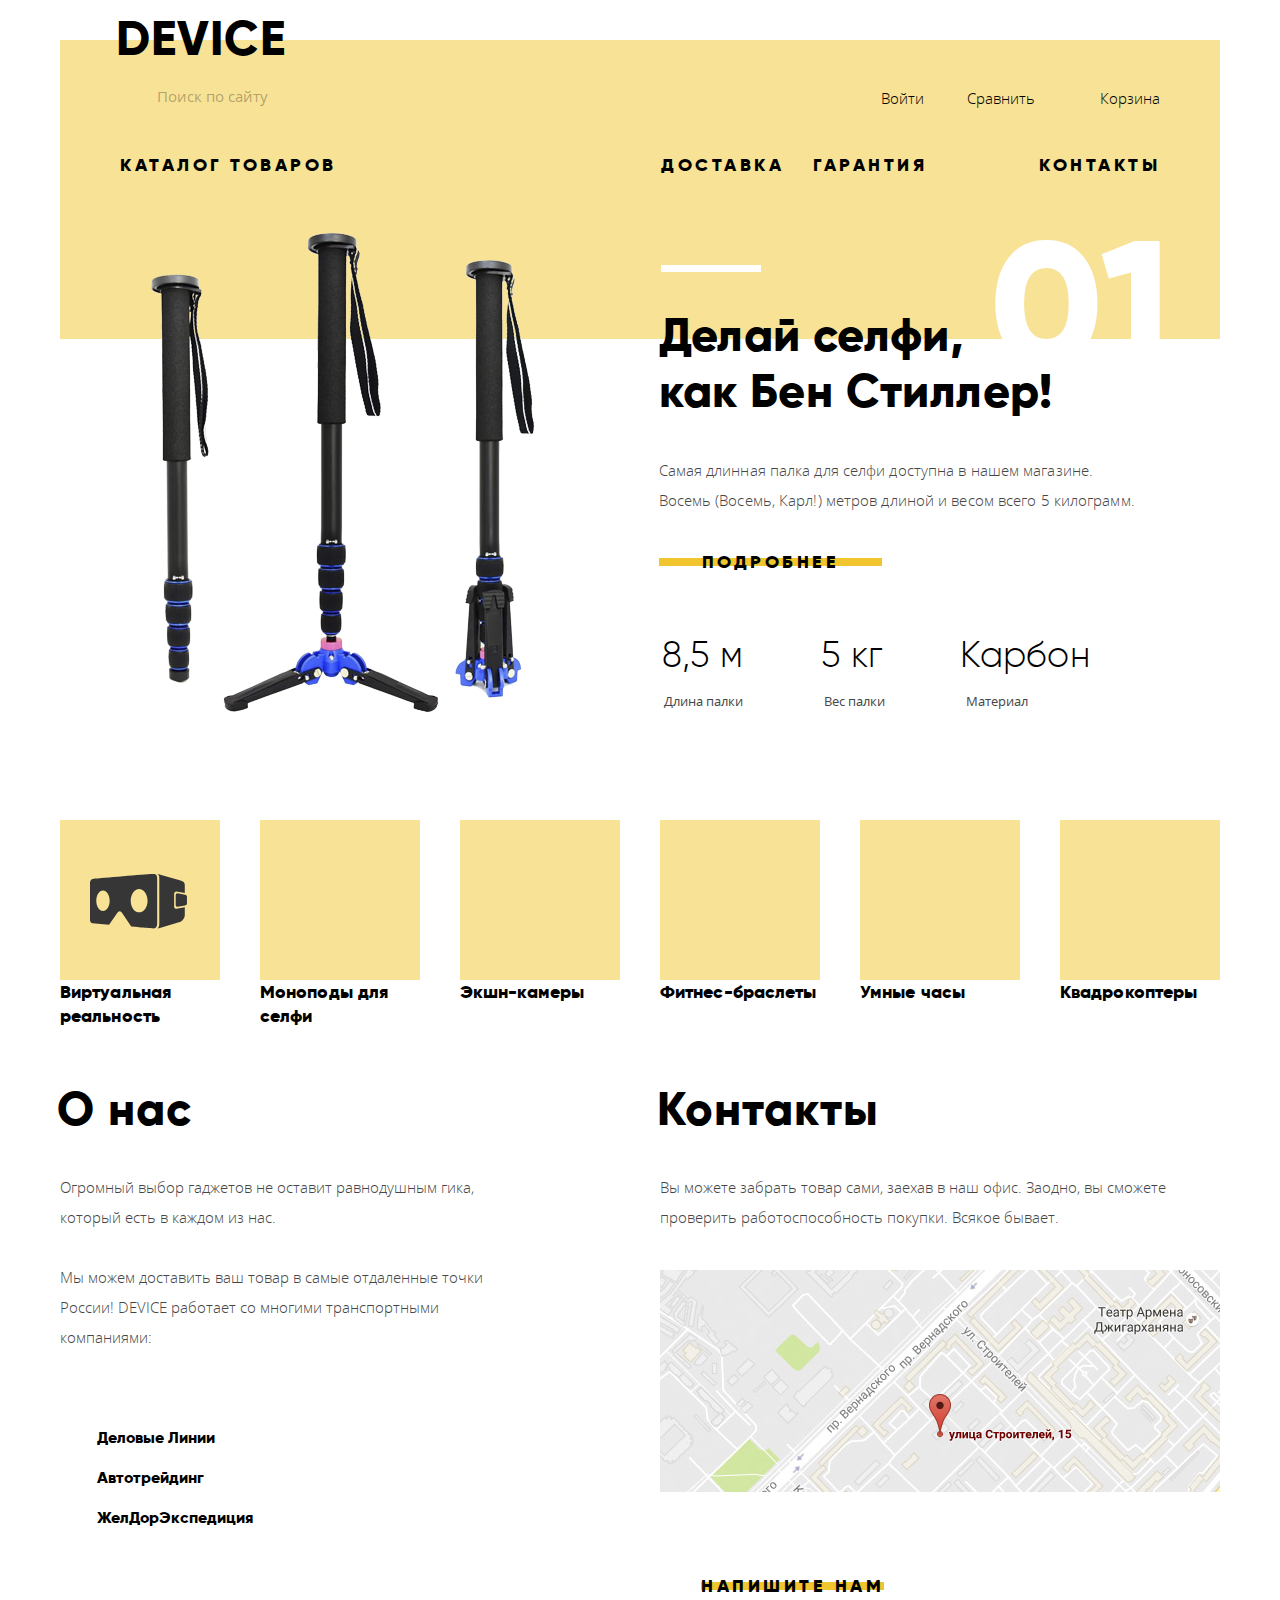
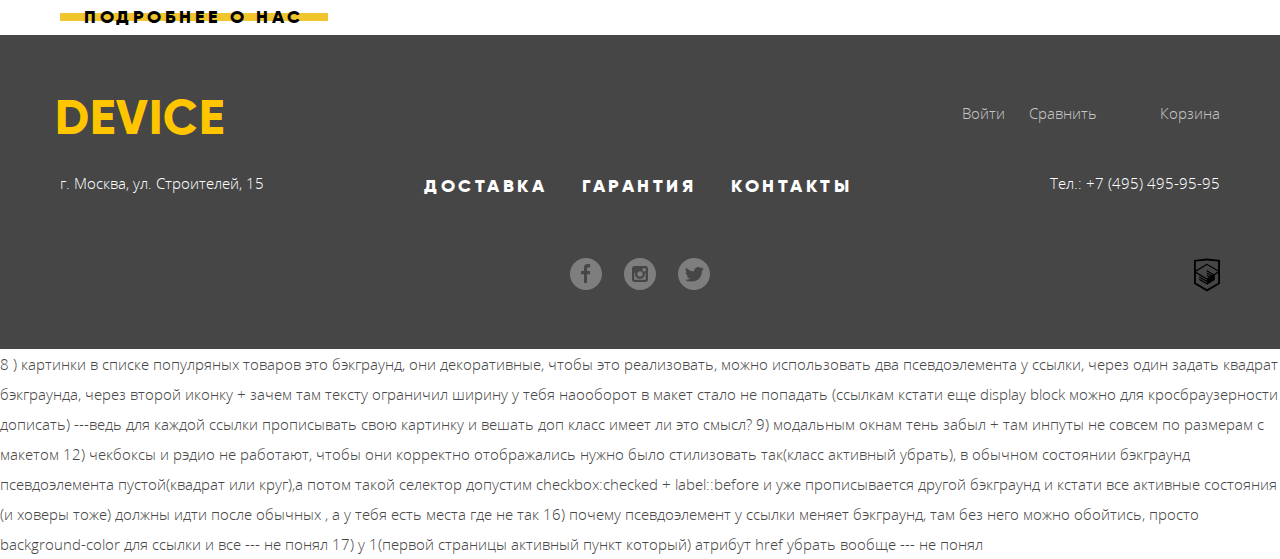
<file: index.html>
<!DOCTYPE html>
<html lang="ru">
    <head>
        <meta charset="utf-8">
        <title>Интернет магазин девайсов</title>
        <link rel="stylesheet" href="css/normalize.css">
        <link rel="stylesheet" href="css/style.css">
    </head>
    <body>
        <header class="main-header">
            <a class="logo header-logo">Device</a>
            <div class="header-controls">
                <form action="https://echo.htmlacademy.ru" method="post" class="header-form" >
                    <label for="main-search" class="visually-hidden">Поиск</label>
                    <input type="search" class="header-search" id="main-search" name="search" placeholder="Поиск по сайту">
                    <button type="submit" class="button-search" href="#">Найти</button>
                </form>
                <ul class="user-navigation header-user-navigation">
                    <li><a class="link login-link header-login-link" href="#">Войти</a></li>
                </ul>
                <ul class="product-controls header-product-manager">
                    <li><a class="compare-link header-compare-link" href="#">Сравнить</a></li>
                    <li><a class="cart-link header-cart-link" href="#">Корзина</a></li>
                </ul>
            </div>
            <nav class="main-navigation">
                <ul class="site-navigation header-site-navigation">
                    <li class="site-navigation-item main-navigation-item"><a href="catalog-items.html">Каталог товаров</a>
                        <ul class="inner-menu header-inner-menu">
                            <li>
                                <ul class="inner-menu first-inner-menu">
                                    <li><a href="catalog-virtual.html">Виртуальная реальность</a></li>
                                    <li><a href="catalog.html">Моноподы для селфи</a></li>
                                    <li><a href="catalog-action-cam.html">Экшн-камер</a></li>
                                </ul>
                            </li>
                            <li>
                                <ul class="inner-menu second-inner-menu">
                                    <li><a href="catalog-fitness-bracelet.html">Фитнес браслеты</a></li>
                                    <li><a href="catalog-smart-clock.html">Умные часы</a></li>
                                </ul>
                            </li>
                            <li>
                                <ul class="inner-menu third-inner-menu">
                                    <li><a href="catalog-quadcopter.html">Квадрокоптеры</a></li>
                                </ul>
                            </li>
                        </ul>
                    </li>
                    <li class="site-navigation-item main-navigation-item"><a href="delivery.html">Доставка</a></li>
                    <li class="site-navigation-item main-navigation-item"><a href="guarantee.html">Гарантия</a></li>
                    <li class="site-navigation-item main-navigation-item"><a href="contacts.html">Контакты</a></li>
                </ul>
            </nav>
        </header>
        <main>
            <h1 class="visually-hidden">Интернет-магазин техники и девайсов</h1>
            <section class="slider">
                <h2 class="visually-hidden">Хиты продаж</h2>
                <div class="slider-controls"></div>
                <ol class="slider-list">
                    <li class="slider-item slider-item--active">
                        <div class="slide-img">
                            <img src="img/slider-1.png" alt="Самая длинная палка для селфи" width="384" height="486">
                        </div>
                        <div class="slide-content first-slide">
                            <h3 class="slide-title">Делай селфи,<br>как Бен Стиллер! </h3>
                            <p class="slide-describe">Самая длинная палка для селфи доступна в нашем магазине.  Восемь (Восемь, Карл!) метров длиной и весом всего 5 килограмм.</p>
                            <a class="button slider-item-button" href="#">Подробнее</a>
                            <table>
                                <tbody  class="character-table">
                                    <tr class="character-tr">
                                        <td class="character-item"><p class="character-describe">Длина палки</p></td>
                                        <td class="character-item"><p class="character-describe">Вес палки</p></td>
                                        <td class="character-item"><p class="character-describe">Материал</p></td>
                                    </tr>
                                    <tr  class="character-tr character-tr__value">
                                        <td class="character-item"><p class="character-value">8,5 м</p></td>
                                        <td class="character-item"><p class="character-value">5 кг</p></td>
                                        <td class="character-item"><p class="character-value">Карбон</p></td>
                                    </tr>
                                </tbody>
                            </table>
                        </div>
                    </li>
                    <li class="slider-item">
                        <div class="slide-img">
                            <img src="img/slider-2.png" alt="Мотивирующие фитнес-браслеты">
                        </div>
                        <div class="slide-content second-slide">
                            <h3 class="slide-title">Худеем<br>правильно!</h3>
                            <p class="slide-describe">Мотивирующие фитнес-браслеты помогут найти в себе силы не пропускать занятия и соблюдать диету.</p>
                            <a class="button slider-item-button" href="#">Подробнее</a>
                            <table>
                                <tbody  class="character-table">
                                    <tr class="character-tr">
                                        <td class="character-item"><p class="character-describe">Без подзарядки</p></td>
                                    </tr>
                                    <tr  class="character-tr character-tr__value">
                                        <td class="character-item"><p class="character-value">48 часов</p></td>
                                    </tr>
                                </tbody>
                            </table>
                        </div>
                    </li>
                    <li class="slider-item">
                        <div class="slide-img">
                            <img src="img/slider-3.png" alt="Квадрокоптер оснащен мощным лазером">
                        </div>
                        <div class="slide-content third-slide">
                            <h3 class="slide-title">Порхает как бабочка,жалит как пчела!</h3>
                            <p class="slide-describe">Этот обычный, на первый взгляд, квадрокоптер оснащен мощным лазером, замаскированным под стандартную камеру.
                            </p>
                            <a class="button slider-item-button" href="#">Подробнее</a>
                            <table>
                                <tbody  class="character-table">
                                    <tr class="character-tr">
                                        <td class="character-item"><p class="character-describe">Дальность полета</p></td>
                                        <td class="character-item"><p class="character-describe">Радиус поражения</p></td>
                                    </tr>
                                    <tr  class="character-tr character-tr__value">
                                        <td class="character-item"><p class="character-value">800 м</p></td>
                                        <td class="character-item"><p class="character-value">50 м</p></td>
                                    </tr>
                                </tbody>
                            </table>
                        </div>
                    </li>
                </ol>
            </section>
            <section class="wrapper">
                <h2 class="visually-hidden">Популярные товары</h2>
                <ul class="popular-list">
                    <li class="popular-item">
                        <a href="popular-1.html" class="popular-link popular-link--vmr">
                            <p class="popular-title">Виртуальная реальность</p>
                        </a>
                    </li>
                    <li class="popular-item">
                        <a href="popular-2.html" class="popular-link popular-link--self">
                            <p class="popular-title">Моноподы для селфи</p>
                        </a>
                    </li>
                    <li class="popular-item">
                        <a href="popular-3.html" class="popular-link popular-link--action">
                            <p class="popular-title">Экшн-камеры</p>
                        </a>
                    </li>
                    <li class="popular-item">
                        <a href="popular-4.html" class="popular-link popular-link--fitnes">
                            <p class="popular-title">Фитнес-браслеты</p>                            
                        </a>
                    </li>
                    <li class="popular-item">
                        <a href="popular-5.html" class="popular-link popular-link--watch">
                            <p class="popular-title">Умные часы</p>                            
                        </a>
                    </li>
                    <li class="popular-item">
                        <a href="popular-6.html" class="popular-link">
                            <p class="popular-title">Квадрокоптеры</p>                            
                        </a>
                    </li>
                </ul>
            </section>
            <div class="wrapper company-info">
                <section class="about-us">
                    <h2 class="block-title">О нас</h2>
                    <p class="about-us-text">Огромный выбор гаджетов не оставит равнодушным гика, который есть в каждом из нас.</p>
                    <p class="about-us-text">Мы можем доставить ваш товар в самые отдаленные точки России! DEVICE работает со многими транспортными компаниями:</p>
                    <ul class="trans-company-list">
                        <li><a class="trans-company" href="#">Деловые Линии</a></li>
                        <li><a class="trans-company" href="#">Автотрейдинг</a></li>
                        <li><a class="trans-company" href="#">ЖелДорЭкспедиция</a></li>
                    </ul>
                    <a href="about.html" class="button">Подробнее о нас</a>
                </section>
                <section class="contact">
                    <h2 class="block-title">Контакты</h2>
                    <p class="about-us-text contact-text">Вы можете забрать товар сами, заехав в наш офис. Заодно, вы сможете проверить работоспособность покупки. Всякое бывает.</p>
                    <a href="map.html" class="image-map"><img src="img/map.jpg" width="560" height="222" alt="Карта проезда"></a>
                    <a href="contacts.html" class="button contact-button">Напишите нам</a>
                </section>
            </div>
        </main>
        <footer class="footer-main">
            <div class="wrapper">
                <div class="header-controls footer-controls">
                    <a class="logo footer-logo">Device</a>
                    <ul class="user-navigation footer-user-navigation">
                        <li><a href="#" class="login-link footer-login-link footer-link">Войти</a></li>
                    </ul>
                    <ul class="product-controls footer-product-manager">
                        <li><a href="#" class="compare-link footer-compare-link footer-link">Сравнить</a></li>
                        <li><a href="#" class="cart-link footer-cart-link footer-link">Корзина</a></li>
                    </ul>
                </div>
                <div class="footer-contacts">
                    <p class="contacts">г. Москва, ул. Строителей, 15</p>
                    <ul class="site-navigation footer-navigation">
                        <li class="site-navigation-item footer-navigation-item"><a href="delivery.html">Доставка</a></li>
                        <li class="site-navigation-item footer-navigation-item"><a href="guarantee.html">Гарантия</a></li>
                        <li class="site-navigation-item footer-navigation-item"><a href="contacts.html">Контакты</a></li>
                    </ul>
                    <p><a class="contacts" href="tel:+74954959595">Тел.: +7 (495) 495-95-95</a></p>
                </div>
                <div class="footer-links">
                    <ul class="footer-social-list">
                        <li>
                            <a href="#" class="social-button social-button-facebook">
                                <span class="visually-hidden">Фейсбук</span>
                            </a>
                        </li>
                        <li>
                            <a href="#" class="social-button social-button-instagram">
                                <span class="visually-hidden">Инстаграмм</span>
                            </a>
                        </li>
                        <li>
                            <a href="#" class="social-button social-button-twitter">
                                <span class="visually-hidden">Твиттер</span>
                            </a>
                        </li>
                    </ul>
                    <a href="https://htmlacademy.ru/intensive/htmlcss" class="company-create">
                        <img src="img/logo-html.svg" alt="Логотип Академии HTML" width="26" height="34">
                    </a>
                </div>
            </div>
        </footer>
        <section class="modal modal-write-us">
            <h2 class="visually-hidden">Напишите нам</h2>
            <form action="https://echo.htmlacademy.ru" method="post"  class="feedback">
                <div class="form-contact">
                    <p class="feedback-item  feedback-name">
                        <label for="feedback-name">Ваше имя:</label>
                        <input type="text" id="feedback-name" name="feedback-name" class="feedback-input" placeholder="Имя Фамилия">
                    </p>
                    <p class="feedback-item feedback-mail">
                        <label for="feedback-mail">Ваш e-mail:</label>
                        <input type="email" id="feedback-mail" name="feedback-mail" class="feedback-input" placeholder="email@example.com">
                    </p>
                </div>
                <p class="feedback-item feedback-message">
                    <label for="feedback-message">Тект письма: </label>
                    <textarea id="feedback-message" name="feedback-message" class="feedback-input" placeholder="В свободной форме" cols="40" rows="5"></textarea>
                </p>
                <button type="submit" class="button">Отправить</button>
            </form>
            <button type="button" class="modal-close">
                <span class="visually-hidden">Закрыть</span>
            </button>
        </section>
        <section class="modal modal-map">
            <h2 class="visually-hidden">Как к нам добраться</h2>
            <p>
                <img src="img/map-big.jpg" width="960" height="559" alt="Офис компании по адресу ул. Строителей 15, Москва">
            </p>
            <button type="button" class="modal-close">
                <span class="visually-hidden">Закрыть</span>
            </button>
        </section>
    </body>
</html>

8 ) картинки в списке популряных товаров это бэкграунд, они декоративные, чтобы это реализовать, можно использовать два псевдоэлемента у ссылки, через один задать квадрат бэкграунда, через второй иконку + зачем там тексту ограничил ширину у тебя наооборот в макет стало не попадать (ссылкам кстати еще display block можно для кросбраузерности дописать) 

---ведь для каждой ссылки прописывать свою картинку и вешать доп класс имеет ли это смысл?


9) модальным окнам тень забыл + там инпуты не совсем по размерам с макетом


12) чекбоксы и рэдио не работают, чтобы они корректно отображались нужно было стилизовать так(класс активный убрать), в обычном состоянии бэкграунд псевдоэлемента пустой(квадрат или круг),а потом такой селектор допустим checkbox:checked + label::before и уже прописывается другой бэкграунд и кстати все активные состояния (и ховеры тоже) должны идти после обычных , а у тебя есть места где не так


16) почему псевдоэлемент у ссылки меняет бэкграунд, там без него можно обойтись, просто background-color для ссылки и все 
--- не понял

17) у 1(первой страницы активный пункт который) атрибут href убрать вообще

--- не понял
</file>
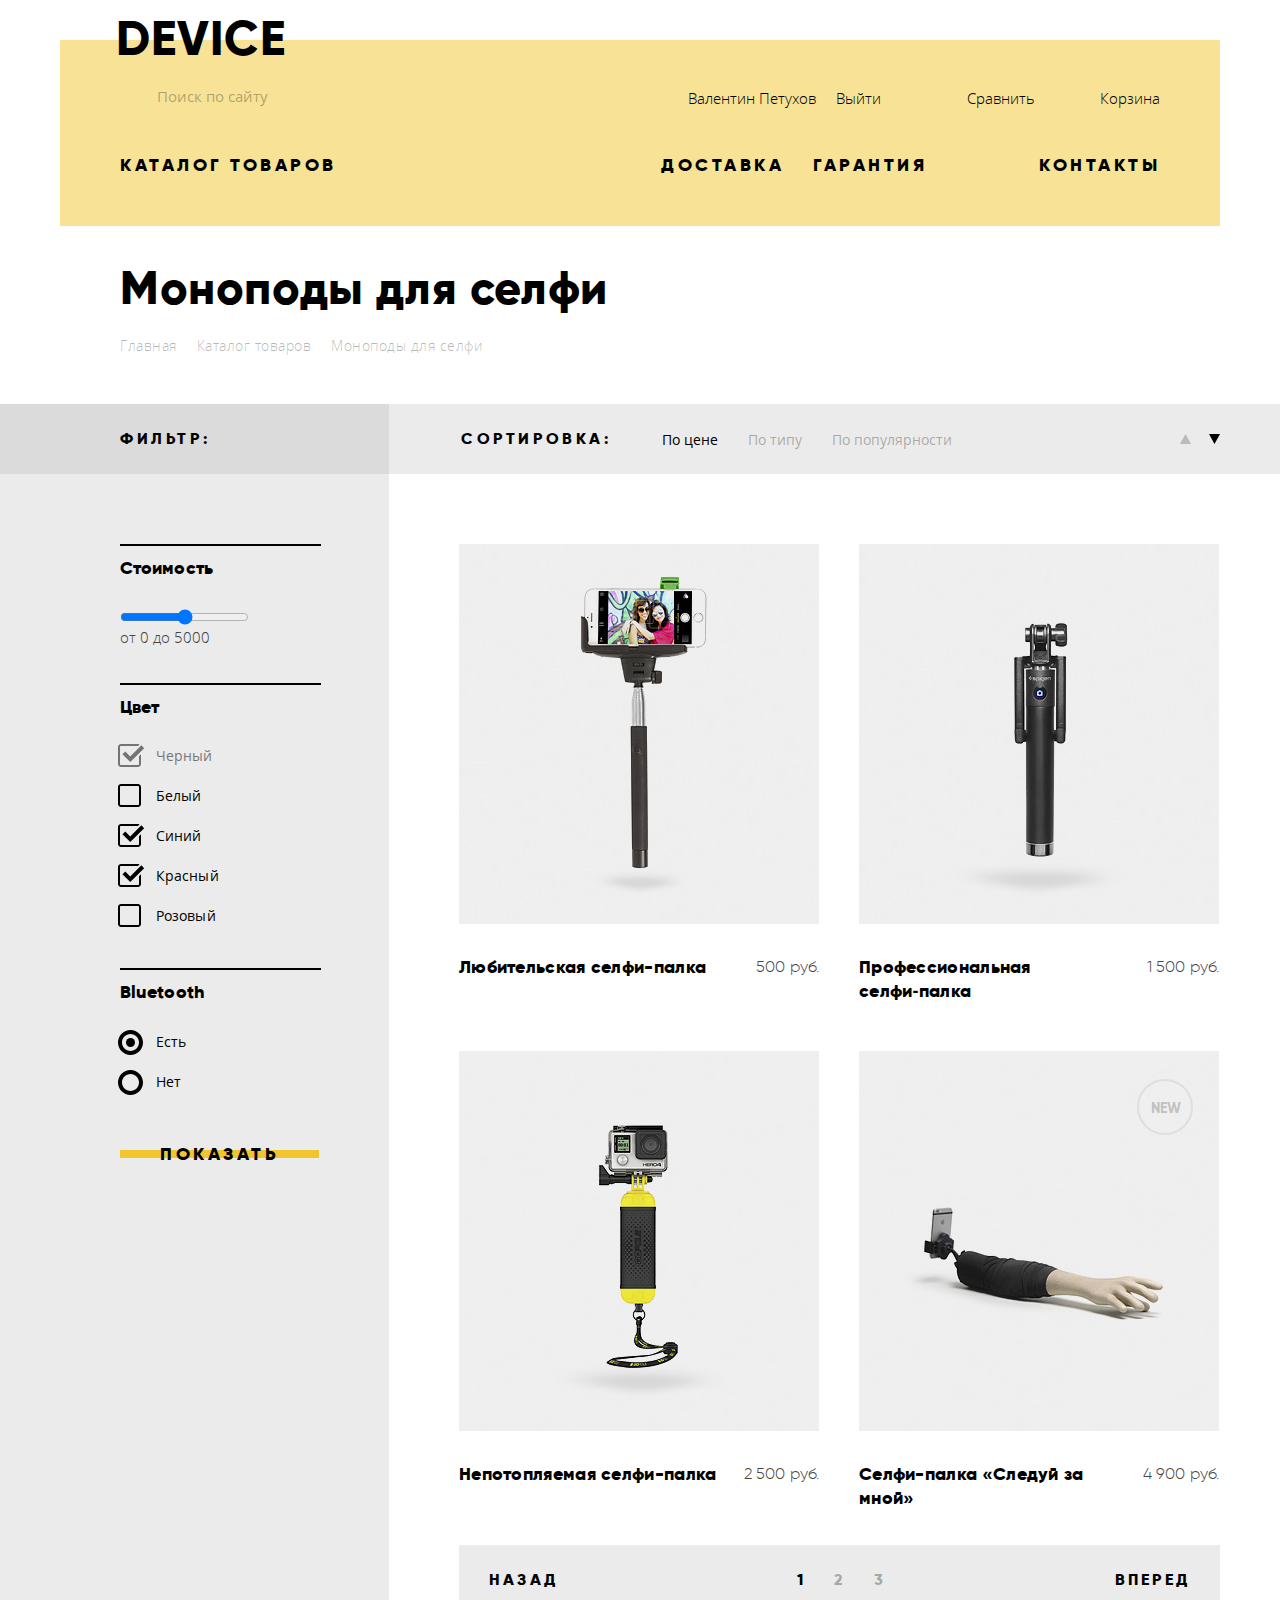
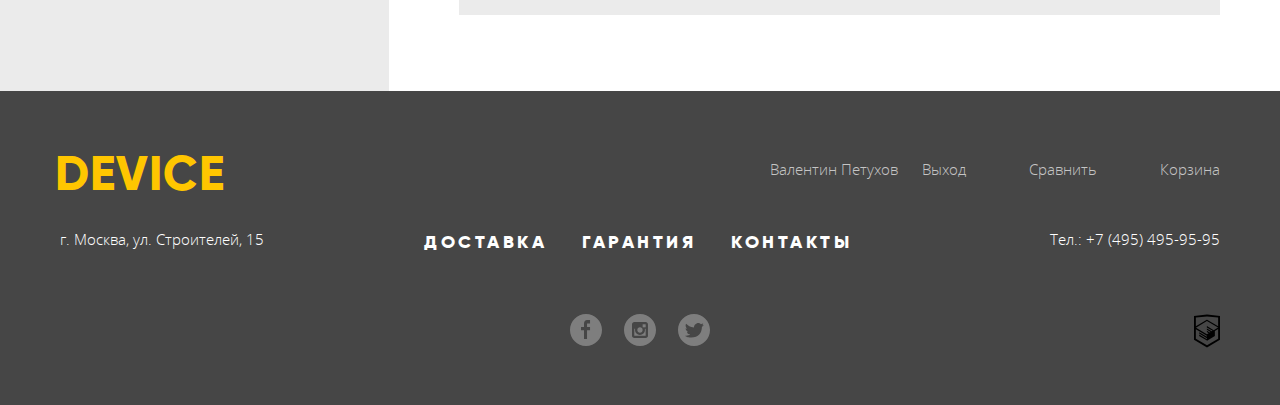
<file: catalog.html>
<!DOCTYPE html>
<html lang="ru">
    <head>
        <meta charset="utf-8">
        <title>Интернет магазин девайсов</title>
        <link rel="stylesheet" href="css/normalize.css">
        <link rel="stylesheet" href="css/style.css">
    </head>
    <body>
        <header class="main-header main-header-catalog">
            <a href="index.html" class="logo header-logo">Device</a>
            <div class="header-controls">
                <form action="https://echo.htmlacademy.ru" method="post" class="header-form" >
                    <label for="main-search" class="visually-hidden">Поиск</label>
                    <input type="search" class="header-search" id="main-search" name="search" placeholder="Поиск по сайту">
                    <button type="submit" class="button-search" href="#">Найти</button>
                </form>
                <ul class="user-navigation header-user-navigation">
                    <li><a class="link login-link header-login-link" href="#">Валентин Петухов</a></li>
                    <li><a class="link login-link header-login-link get-out" href="#">Выйти</a></li>
                </ul>
                <ul class="product-controls header-product-manager">
                    <li><a class="compare-link header-compare-link" href="#">Сравнить</a></li>
                    <li><a class="cart-link header-cart-link" href="#">Корзина</a></li>
                </ul>
            </div>
            <nav class="main-navigation main-navigation-catalog">
                <ul class="site-navigation header-site-navigation">
                    <li class="site-navigation-item main-navigation-item"><a href="catalog-items.html">Каталог товаров</a>
                        <ul class="inner-menu header-inner-menu header-inner-menu_catalog">
                            <li>
                                <ul class="inner-menu first-inner-menu">
                                    <li><a href="catalog-virtual.html">Виртуальная реальность</a></li>
                                    <li><a>Моноподы для селфи</a></li>
                                    <li><a href="catalog-action-cam.html">Экшн-камер</a></li>
                                </ul>                            
                            </li>
                            <li>
                                <ul class="inner-menu second-inner-menu">
                                    <li><a href="catalog-fitness-bracelet.html">Фитнес браслеты</a></li>
                                    <li><a href="catalog-smart-clock.html">Умные часы</a></li>
                                </ul>
                            </li>
                            <li>
                                <ul class="inner-menu third-inner-menu">
                                    <li><a href="catalog-quadcopter.html">Квадрокоптеры</a></li>
                                </ul>
                            </li>
                        </ul>
                    </li>
                    <li class="site-navigation-item main-navigation-item"><a href="delivery.html">Доставка</a></li>
                    <li class="site-navigation-item main-navigation-item"><a href="guarantee.html">Гарантия</a></li>
                    <li class="site-navigation-item main-navigation-item"><a href="contacts.html">Контакты</a></li>
                </ul>
            </nav>
        </header>
        <main>
            <div class="wrapper ">
                <h1 class="page-title content-shift">Моноподы для селфи</h1>
                <ul class="breadcrumbs content-shift">
                    <li><a href="index.html">Главная</a></li>
                    <li><a href="catalog-items.html">Каталог товаров</a></li>
                    <li class="breadcrumbs-current">Моноподы для селфи</li>
                </ul>
            </div>
            <div class="wrapper catalog-block ">
                <div class="catalog-header">
                    <div class="filter-title">
                        <h2>Фильтр:</h2>
                    </div>
                    <div class="filter-items">
                        <h2>Сортировка:</h2>
                        <ul class="filter-options">
                            <li class="filter-options-items filter-options-items_current"><a href="by-price">По цене</a></li>
                            <li class="filter-options-items"><a href="by-type">По типу</a></li>
                            <li class="filter-options-items"><a href="by-popular">По популярности</a></li>
                        </ul>
                        <ul class="filter-options sort-direction">
                            <li class="filter-options-items">
                                <a href="by-up" aria-label="Сортировать по уменьшению" class="by-up"></a>
                            </li>
                            <li class="filter-options-items">
                                <a href="by-down" aria-label="Сортировать по увеличению" class="by-down by-active"></a>
                            </li>
                        </ul>
                    </div>
                </div>
                <div class="catalog-main">
                    <div class="filters-element">
                        <form action="https://echo.htmlacademy.ru" method="get" class="catalog-filter">
                            <fieldset>
                                <legend class="filter-legend">Стоимость</legend>
                                <label for="filter-price" class="visually-hidden">Фильтр цены</label>
                                <input type="range" id="filter-price" name="filter-price" min="0" max="10000">
                                <p class="price-range">
                                    <span>от 0</span>
                                    <span>до 5000</span>
                                </p>
                            </fieldset>
                            <fieldset>
                                <legend class="filter-legend filter-legend_color">Цвет</legend>
                                <ul class="filter-item filter-color">
                                    <li class="filter-option">
                                        <input type="checkbox" id="color-black" name="black" class="visually-hidden filter-input filter-input-checkbox" checked>
                                        <label class="filter-option_color  filter-option_color-check disabled" for="color-black">Черный</label>
                                    </li>
                                    <li class="filter-option">
                                        <input type="checkbox" id="color-white" name="white" class="visually-hidden filter-input filter-input-checkbox">
                                        <label class="filter-option_color filter-option_color-check_off" for="color-white">Белый</label>
                                    </li>
                                    <li class="filter-option">
                                        <input type="checkbox" id="color-blue" name="blue" class="visually-hidden filter-input filter-input-checkbox" checked>
                                        <label class="filter-option_color  filter-option_color-check" for="color-blue">Синий</label>
                                    </li>
                                    <li class="filter-option">
                                        <input type="checkbox" id="color-red" name="red" class="visually-hidden filter-input filter-input-checkbox" checked>
                                        <label class="filter-option_color  filter-option_color-check" for="color-red">Красный</label>
                                    </li>
                                    <li class="filter-option">
                                        <input type="checkbox" id="color-pink" name="pink" class="visually-hidden filter-input filter-input-checkbox">
                                        <label class="filter-option_color filter-option_color-check_off" for="color-pink" disabled="disabled">Розовый</label>
                                    </li>
                                </ul>
                            </fieldset>
                            <fieldset>
                                <legend class="filter-legend filter-legend_bluetooth">Bluetooth</legend>
                                <ul  class="filter-item filter-bluetooth">
                                    <li class="filter-option">
                                        <input type="radio" id="filter-bluetooth-yes" name="filter-bluetooth" value="yes" class="visually-hidden filter-input filter-input-radio">
                                        <label class="filter-option_bluetooth filter-option_bluetooth-check" for="filter-bluetooth-yes">Есть</label>
                                    </li>
                                    <li class="filter-option">
                                        <input type="radio" id="filter-bluetooth-no" name="filter-bluetooth" value="no" class="visually-hidden filter-input filter-input-radio">
                                        <label class="filter-option_bluetooth filter-option_bluetooth-check_off" for="filter-bluetooth-no" disabled="disabled">Нет</label>
                                    </li>
                                </ul>
                            </fieldset>
                            <button type="submit" class="button filter-button">Показать</button>
                        </form>
                    </div>
                    <section class="catalog">
                        <h2 class="visually-hidden">Список селфи-палок</h2>
                        <ul class="catalog-list">
                            <li class="catalog-item">
                                <div class="item-info">
                                    <h3 class="catalog-item-title">
                                        <a href="catalog-item.html">Любительская селфи-палка</a>
                                    </h3>
                                    <b class="catalog-price">500 руб.</b>
                                </div>
                                <img src="img/item-1.jpg" alt="Любительская селфи палка" width="360" height="380">
                                <div class="manager-item">
                                    <a class="button" href="#">В корзину</a>
                                    <a class="button-compare" href="#">Добавить к сравнению</a>
                                </div>
                            </li>
                            <li class="catalog-item">
                                <div class="item-info">
                                    <h3 class="catalog-item-title">
                                        <a href="catalog-item2.html">Профессиональная селфи&#8209палка</a>
                                    </h3>
                                    <b class="catalog-price">1 500 руб.</b>
                                </div>
                                <img src="img/item-2.jpg" alt="Профессиональная селфи палка" width="360" height="380">
                                <div class="manager-item">
                                    <a class="button" href="#">В корзину</a>
                                    <a class="button-compare" href="#">Добавить к сравнению</a>
                                </div>
                            </li>
                            <li class="catalog-item catalog-last-line">
                                <div class="item-info">
                                    <h3 class="catalog-item-title">
                                        <a href="catalog-item3.html">Непотопляемая селфи-палка</a>
                                    </h3>
                                    <b class="catalog-price">2 500 руб.</b>
                                </div>
                                <img src="img/item-3.jpg" alt="Непотопляемая селфи палка" width="360" height="380">
                                <div class="manager-item">
                                    <a class="button" href="#">В корзину</a>
                                    <a class="button-compare" href="#">Добавить к сравнению</a>
                                </div>
                            </li>
                            <li class="catalog-item catalog-item-new catalog-last-line">
                                <div class="item-info">
                                    <h3 class="catalog-item-title">
                                        <a href="catalog-item4.html">Селфи-палка «Следуй за мной»</a>
                                    </h3>
                                    <b class="catalog-price">4 900 руб.</b>
                                </div>
                                <img src="img/item-4.jpg" alt="Селфи-палка «Следуй за мной»" width="360" height="380">
                                <div class="manager-item">
                                    <a class="button" href="#">В корзину</a>
                                    <a class="button-compare" href="#">Добавить к сравнению</a>
                                </div>
                            </li>
                        </ul>
                        <div class="pagination">
                            <a href="" class="pagination-link pagination-back">Назад</a>
                            <ul class="pagination-list">
                                <li class="pagination-page pagination-page_current"><a href="">1</a></li>
                                <li class="pagination-page"><a href="">2</a></li>
                                <li class="pagination-page"><a href="">3</a></li>
                            </ul>
                            <a href="" class="pagination-link pagination-forward">Вперед</a>
                        </div>
                    </section>
                </div>
            </div>
        </main>
        <footer class="footer-main">
            <div class="wrapper">
                <div class="header-controls footer-controls">
                    <a href="index.html" class="logo footer-logo">Device</a>
                    <ul class="product-controls user-navigation footer-user-navigation">
                        <li><a href="#" class="login-link footer-login-link footer-link">Валентин Петухов</a></li>
                        <li><a href="#" class="login-link footer-login-link footer-link get-out">Выход</a></li>
                    </ul>
                    <ul class="product-controls footer-product-manager">
                        <li><a href="#" class="compare-link footer-compare-link footer-link">Сравнить</a></li>
                        <li><a href="#" class="cart-link footer-cart-link footer-link">Корзина</a></li>
                    </ul>
                </div>
                <div class="footer-contacts">
                    <p class="contacts">г. Москва, ул. Строителей, 15</p>
                    <ul class="site-navigation footer-navigation">
                        <li class="site-navigation-item footer-navigation-item"><a href="delivery.html">Доставка</a></li>
                        <li class="site-navigation-item footer-navigation-item"><a href="guarantee.html">Гарантия</a></li>
                        <li class="site-navigation-item footer-navigation-item"><a href="contacts.html">Контакты</a></li>
                    </ul>
                    <p><a class="contacts" href="tel:+74954959595">Тел.: +7 (495) 495-95-95</a></p>
                </div>
                <div class="footer-links">
                    <ul class="footer-social-list">
                        <li>
                            <a href="#" class="social-button social-button-facebook">
                                <span class="visually-hidden">Фейсбук</span>
                            </a>
                        </li>
                        <li>
                            <a href="#" class="social-button social-button-instagram">
                                <span class="visually-hidden">Инстаграмм</span>
                            </a>
                        </li>
                        <li>
                            <a href="#" class="social-button social-button-twitter">
                                <span class="visually-hidden">Твиттер</span>
                            </a>
                        </li>
                    </ul>
                    <a href="https://htmlacademy.ru/intensive/htmlcss" class="company-create">
                        <img src="img/logo-html.svg" alt="Логотип Академии HTML" width="26" height="34">
                    </a>
                </div>
            </div>
        </footer>
    </body>
</html>
</file>
<file: css/style.css>
@font-face {
	font-family: "Gilroy";
	font-style: normal;
	font-weight: 800;
	src: local("Gilroy ExtraBold"),
		url("../fonts/gilroyextrabold.woff2") format("woff2"),
		url("../fonts/gilroyextrabold.woff") format("woff");
}

@font-face {
	font-family: "Gilroy";
	font-style: normal;
	font-weight: 300;
	src: local("Gilroy Light"),
		url("../fonts/gilroylight.woff2") format("woff2"),
		url("../fonts/gilroylight.woff") format("woff");
}

@font-face {
	font-family: "Open Sans";
	font-style: normal;
	font-weight: 400;
	src: local("Open Sans"),
		url("../fonts/opensans.woff2") format("woff2"),
		url("../fonts/opensans.woff") format("woff");
}

@font-face {
	font-family: "Open Sans";
	font-style: normal;
	font-weight: 300;
	src: local("Open Sans Light"),
		url("../fonts/opensanslight.woff2") format("woff2"),
		url("../fonts/opensanslight.woff") format("woff");
}

html {
	box-sizing: border-box; 
}

*, 
*::before, 
*::after {
	box-sizing: inherit; 
}

body {
	margin: 0;
	padding: 0;
	min-width: 1200px;
	font-family: "Open Sans", Arial, sans-serif;
	font-size: 15px;
	line-height: 30px;
	font-weight: 300;
	color: #464646;
	-ms-scroll-limit-x-max: 0;
	overflow-x: hidden;
}

a {
	text-decoration: none;
}

img {
	max-width: 100% 
}

.visually-hidden {
	position: absolute;
	width: 1px;
	height: 1px;
	margin: -1px;
	border: 0;
	padding: 0;
	clip: rect(0 0 0 0);
	overflow: hidden;
}

.wrapper {
	max-width: 1200px;
	margin: 0 auto;
	padding: 0 20px;
}

/*Стили для шапки*/

.main-header {
	position: relative;
	background-color: #f7e296;
	padding: 28px 60px;
	max-width: 1160px;
	margin: 0 auto;
	margin-top: 40px;
	min-height: 299px;
	/*margin-bottom: 1491px;*/
}

.main-header-catalog {
	min-height: 0;
	margin-bottom: 38px;
}

.main-header a {
	color: #000000;
}

.main-header a:hover,
.main-header a:focus {
	color: rgba(0, 0, 0, 0.6);
}

.main-header a:active {
	color: rgba(0, 0, 0, 0.3);
}

.header-controls {
	display: flex;
	justify-content: space-between;
	align-items: center;
	margin-bottom: 22px;
}

.logo {
	font-family: "Gilroy";
	font-size: 48px;
	font-weight: 800;
	line-height: 48px;
	letter-spacing: 1px;
	text-transform: uppercase;
}

.header-logo {
	position: absolute;
	top: -25px;
	left: 56px;
}

/*Поиск в шапке сайта*/

.header-search {
	background-color: transparent;
	outline: 0;
	border: 0;
	border-bottom: 2px solid transparent;
	padding: 15px 37px;
	width: 356px;
}

.header-search:focus {
	border-bottom: 2px solid #000000;
}

.header-search::-webkit-input-placeholder {
	color: rgba(0, 0, 0, 0.3);
}

.header-search:-ms-input-placeholder {
	color: rgba(0, 0, 0, 0.3);
}

.header-search::-ms-input-placeholder {
	color: rgba(0, 0, 0, 0.3);
}

.header-search::placeholder {
	color: rgba(0, 0, 0, 0.3);
}

.header-search:hover::-webkit-input-placeholder {
	color: rgba(0, 0, 0, 0.6);
}

.header-search:hover:-ms-input-placeholder {
	color: rgba(0, 0, 0, 0.6);
}

.header-search:hover::-ms-input-placeholder {
	color: rgba(0, 0, 0, 0.6);
}

.header-search:hover::placeholder {
	color: rgba(0, 0, 0, 0.6);
}

.header-search:focus::-webkit-input-placeholder {
	color: #000000;
}

.header-search:focus:-ms-input-placeholder {
	color: #000000;
}

.header-search:focus::-ms-input-placeholder {
	color: #000000;
}

.header-search:focus::placeholder {
	color: #000000;
}

.button-search {
	color: #000000;
	font-weight: 300;
	letter-spacing: 0.1px;
	padding: 8px 20px;
	margin-left: 0;
	display: none;

	background-color: transparent;
	border: 2px solid #000000;
}

.header-search:focus + .button-search {
	display: block;
}


.button-search:hover,
.button-search:focus {
	color: #ffffff;
	background-color: #000000;
}

.button-search:active {
	color: rgba(255, 255, 255, 0.3);
	display: block;

	background-color: #000000;
}

.login-link {
	margin-right: 20px;
}

.footer-login-link {
	margin-right: 24px;
}


.main-header ul,
.footer-main ul {
	list-style-type: none;
	padding-left: 0;
}

.site-navigation-item > a {
	font-family: "Gilroy", Arial, sans-serif;
	font-size: 18px;
	line-height: 24px;
	font-weight: 800;
	color: #000000;
	letter-spacing: 3.5px;
	text-transform: uppercase;
}

.inner-menu a {
	line-height: 36px;
}

/*Разметка основного контента */

.block-title {
	font-family: "Gilroy", Arial, sans-serif;
	font-size: 47px;
	line-height: 48px;
	font-weight: 800;
	color: #000000;
	letter-spacing: 1px;
	margin-left: -3px;
}

.trans-company-list {
	list-style-type: none;
	padding-left: 0;
	margin-top: 66px;
	margin-left: 0;
	margin-bottom: 67px;
}

.trans-company {
	font-family: "Gilroy", Arial, sans-serif;
	font-size: 16px;
	line-height: 40px;
	font-weight: 800;
	color: #000000;
	padding-left: 37px;
}

.button {
	font-family: "Gilroy", Arial, sans-serif;
	font-size: 18px;
	line-height: 24px;
	font-weight: 800;
	color: #000000;
	letter-spacing: 3.5px;
	text-transform: uppercase;
	background: none;
	border: 0;
	padding: 0 24px;
	display: inline-block;
	vertical-align: top;
	text-align: center;
	position: relative;
}

.button::before {
	content: "";
	position: absolute;
	top: 50%;
	left: 0;
	transform: translateY(-50%);
	transition: all 0.2s ease-in-out;
	z-index: -1;
	height: 8px;
	width: 100%;
	background-color: #f0c52e;
}

.button:hover::before {
	bottom: 0;
	height: 100%;
}

.filter-button {
	padding: 0 40px;	
}

.contact-button {
	padding: 0px 0px;
	margin-left: 41px;
}

.button:active {
	color: rgba(0, 0, 0, 0.3);
}

.slider-item-button {
	margin-bottom: 18px;
	padding: 0 43px;
}

/* Стилизация футера */

.footer-main {
	background: #464646;
	padding: 48px 0;
}

.footer-controls {
	margin-bottom: 10px;
}

.footer-logo {
	color: #ffc600;
	margin-right: auto;
	padding-top: 10px;
	margin-left: -5px;
}

.footer-logo:hover,
.footer-logo:focus {
	color: rgba(255, 198, 0, 0.6);
}

.footer-logo:active {
	color: rgba(255, 198, 0, 0.3);
}

/*Навигация user в футере*/
.footer-link {
	color: rgba(255, 255, 255, 0.7);
}

.footer-link:hover,
.footer-link:focus {
	color: #ffffff;
}

.footer-link:active {
	color: rgba(255, 255, 255, 0.3);
}

/*Навигация в футере*/
.footer-navigation a {
	color: #ffffff;
}

.footer-navigation a:hover,
.footer-navigation a:focus {
	color: rgba(255, 255, 255, 0.6);
}

.footer-navigation a:active {
	color: rgba(255, 255, 255, 0.3);
}

.footer-navigation-item {
	margin-right: 35px;
}

.footer-navigation-item:last-child	{
	margin-right: 0;
}

/*Логотип академии в футере*/
.company-create:hover,
.company-create:focus {
	opacity: 0.6;
}

.company-create:active {
	opacity: 0.3;
}

/*Телефон и адрес в футере*/
.contacts {
	color: #ffffff;
}

/*Соц кнопки в футере*/
.social-button {
	display: inline-block;
	height: 32px;
	opacity: 0.3;
	vertical-align: top;
	width: 32px;
}

.social-button:hover,
.social-button:focus {
	opacity: 0.6;
}

.social-button:active {
	opacity: 0.1;
}

.social-button-facebook {
	background: url("../img/facebook.svg") 0 0 no-repeat;
}

.social-button-instagram {
	background: url("../img/instagram.svg") 0 0 no-repeat;
}

.social-button-twitter {
	background: url("../img/twitter.svg") 0 0 no-repeat;
}

/*Кнопка закрытия модального окна*/
.modal-close {
	display: inline-block;
	height: 55px;
	width: 55px;
	vertical-align: top;
	opacity: 0.5;
	background: none;
	border: 0;

	position: absolute;
	top: 23px;
	right: 23px;

	background: url("../img/modal-close.svg") 0 0 no-repeat;
}

.modal-close:hover,
.modal-close:focus {
	opacity: 1;
	outline: 0;
}

.modal-close:active {
	opacity: 0.3;
}

/*Стили для модального окна формы*/
.feedback {
	font-family: "Gilroy", Arial, sans-serif;
	font-size: 18px;
	line-height: 24px;
	color: #000000;
	font-weight: 800;
}

.feedback-input {
	font-size: 14px;
	line-height: 18px;
	font-weight: 400;
	
	background: rgba(229, 229, 229, 0.5);
	border: 3px solid transparent;

	padding: 22px;
}

.feedback-input:hover {
	background: rgba(229, 229, 229, 0.8);
}

.feedback-input:focus {
	outline:0;
	background: #ffffff;
	border: 3px solid rgba(240, 197, 46, 0.5);
}

.feedback-input:invalid {
	background: rgba(237, 181, 181, 0.5);
	border: 3px solid transperent;
}

.feedback-input::-webkit-input-placeholder {
	font-weight: 400;
	color: rgba(70, 70, 70, 0.4);
}

.feedback-input:-ms-input-placeholder {
	font-weight: 400;
	color: rgba(70, 70, 70, 0.4);
}

.feedback-input::-ms-input-placeholder {
	font-weight: 400;
	color: rgba(70, 70, 70, 0.4);
}

.feedback-input::placeholder {
	font-weight: 400;
	color: rgba(70, 70, 70, 0.4);
}

/*Стилизация каталога*/


/*-----------------------Страница каталога-----------------------*/

.page-title {
	font-family: "Gilroy", Arial, sans-serif;
	font-size: 47px;
	line-height: 48px;
	font-weight: 800;
	color: #000000;
	letter-spacing: 0.6px;
	z-index: -2;

	margin-top: 36px;
}

.content-shift {
	padding-left: 60px;
}

/*-------------------Каталог---------------------------*/
.catalog {
	padding-left: 70px;	
	padding-top: 70px;
}

.catalog-item {
	display: flex;
	flex-direction: column;
	width: 360px;
	margin-right: 40px;
	margin-bottom: 48px;
	position: relative;
}

.catalog-item:nth-child(2n) {
	margin-right: 0;
}

.catalog-last-line {
	margin-bottom: 0;
}

.catalog-list {
	margin: 0;
	padding: 0;
	display: flex;
	flex-wrap: wrap;
	list-style-type: none;
	margin-bottom: 35px;
}

.item-info {
	display: flex;
	justify-content: space-between;
	order:1;
	margin-top: 31px;
}

.catalog-item-title {
	font-family: "Gilroy", Arial, sans-serif;
	font-size: 18px;
	line-height: 24px;
	font-weight: 800;
	color: #000000;
	letter-spacing: 0.3px;

	margin: 0;
	max-width: 260px;
}

.catalog-item-title a {
	color: inherit;
}

.catalog-price {
	font-family: "Gilroy", Arial, sans-serif;
	font-size: 16px;
	line-height: 24px;
	font-weight: 300;
	letter-spacing: 0.1px;
}

.catalog-item-new::after {
	content: 'new';
	position: absolute;
	top: 28px;
	right: 26px;
	color: rgba(0, 0, 0, 0.2);
	font-family: "Gilroy", Arial, sans-serif;
	font-size: 14px;
	line-height: 24px;
	font-weight: 800;
	letter-spacing: 0.1px;
	border: 2px solid #dedede;
	border-radius: 100%;
	text-transform: uppercase;
	padding: 16px 12px;
	height: 56px;
	width: 56px;
}

.button-compare {
	font-size: 13px;
	line-height: 36px;
	letter-spacing: 0.1px;
	color: rgba(0, 0, 0, 0.5);
}

.button-compare:hover,
.button-compare:focus {
	color: #000000;
}

.button-compare:active {
	color: rgba(0, 0, 0, 0.2);
}

.manager-item {
	display: none;
	flex-direction: column;
	align-items: center;
	position: absolute;
	top: 33%;
	left: 50%;
	transform: translate(-50%);
}

.catalog-item::before {
	content: "";
	position: absolute;
	top: 0;
	left: 0;
	display: flex;
	width: 360px;
	height: 380px;
	background: rgba(238, 238, 238, 0.7);
	z-index: -1;
}

.catalog-item:hover .manager-item {
	display: flex;
	z-index: 3;
}

.catalog-item:hover::before {
	z-index: 2;
}

.manager-item:hover {
	display: flex;
}

.catalog-block {
	margin-top: 46px;
}

.breadcrumbs {
	display: flex;
	align-items: center;
	list-style-type: none;
	padding-left: 0;
	margin-top: -9px;
}

.breadcrumbs a,
.breadcrumbs-current {
	font-size: 14px;
	line-height: 24px;
	letter-spacing: 0.5px;
	color:rgba(0, 0, 0, 0.3);
	display: block;
}

.breadcrumbs a:hover,
.breadcrumbs a:focus {
	color:rgba(0, 0, 0, 0.6);
}

.breadcrumbs a:active {
	color:rgba(0, 0, 0, 0.1);	
}

.breadcrumbs li {
	margin: 0 10px;
}

.breadcrumbs li:first-child {
	margin-left: 0;
	padding-left: 60px;
}

.catalog-header {
	display: flex;
	align-items: center;
}

.catalog-header h2 {
	font-family: "Gilroy", Arial, sans-serif;
	font-size: 16px;
	line-height: 24px;
	font-weight: 800;
	letter-spacing: 3.6px;
	color: #000000;
	margin: 0;
	padding: 23px 0;
	text-transform: uppercase;
}

.filter-title {
	padding-left: 60px;	
	min-width: 329px;
	position: relative;
}

.filter-title::after {
	content: "";
	position: absolute;
	right: 0;
	top: 0;
	z-index: -1;
	height: 100%;
	width: 100vw;
	background-color: #dbdbdb;
}

.filter-items {
	display: flex;
	align-items: center;
	position: relative;
	width: 100%;
}

.filter-items::before {
	content: "";
	position: absolute;
	left: 0;
	top: 0;
	z-index: -1;
	height: 100%;
	width: 100vw;
	background-color: #ebebeb;
}

.filter-items h2 {
	padding-left: 72px;
	padding-right: 50px;
}

.filter-options {
	display: flex;
	align-items: center;
	list-style-type: none;
	margin: 0;
	padding: 0;
}

.sort-direction {
	margin-left: auto;
}

.filter-options li {
	margin-right: 30px;
}

.filter-options li:last-child {
	margin-right: 0;
}

.sort-direction li{
	margin-right: 18px;
}

.filter-options-items a{
	font-size: 14px;
	line-height: 18px;
	font-weight: 400;
	color: rgba(0, 0, 0, 0.3);
}

.filter-options-items a:hover {
	color: rgba(0, 0, 0, 0.6);
}

.filter-options-items a:active,
.filter-options-items_current a{
	color: rgba(0, 0, 0, 1);
}

.by-down {
	display: block;
	width: 11px;
	height: 10px;
	background: url("../img/icon-down-dir.svg") 0 0 no-repeat;
	opacity: 0.2
}



.by-up {
	display: block;
	width: 11px;
	height: 10px;
	background: url("../img/icon-up-dir.svg") 0 0 no-repeat;
	opacity: 0.2
}

.by-down:hover,
.by-up:hover {
	opacity: 0.4;
}

.by-down:active,
.by-up:active {
	opacity: 1;
}

.by-active {
	opacity: 1;
}

.catalog-main {
	display: flex;
}

.filters-element {
	padding-left: 60px;
	min-width: 329px;
	position: relative;
}

.filters-element::before {
	content: "";
	position: absolute;
	right: 0;
	bottom: 0;
	z-index: -1;
	height: 100%;
	width: 100vw;
	background-color: #ebebeb;
}

.filters-element fieldset {
	border: none;
	margin: 0;
	padding: 0;
}

.filters-element {
	padding-top: 70px;
}

.filter-legend {
	font-family: "Gilroy", Arial, sans-serif;
	font-size: 18px;
	line-height: 24px;
	font-weight: 800;
	color: #000000;
	letter-spacing: 0.1px;

	border-top: 2px solid #000000;

	display: inline-block;
	vertical-align: top;
	min-width: 201px;
	padding-top: 10px;
	margin-bottom: 24px;
}

.filter-legend_color {
	margin-bottom: 17px;
}

.filter-option {
	font-size: 14px;
	line-height: 40px;
	letter-spacing: 0.1px;
	color: #000000;
	display: block;
	position: relative;
}

.filter-option_color::before {
	content: "";
	position: absolute;
	left: -2px;
	top: -2px;
	z-index: -1;
	height: 23px;
	width: 23px;
	display: block;
	background: url("../img/checkbox-off.svg") 0 0 no-repeat;
}

.filter-option_color:hover::before,
.filter-option_bluetooth:hover::before {
	opacity: 0.5;
}

.filter-option_color-check:active::before {
	background: url("../img/checkbox-off.svg") 0 0 no-repeat;
}

.filter-option_color-check_off:active::before {
	background: url("../img/checkbox-on.svg") 0 0 no-repeat;
}


.filter-option_bluetooth:active::before {
	background: url("../img/radio-off.svg") 0 0 no-repeat;
}

.filter-option_bluetooth-check_off:active::before {
	background: url("../img/radio-on.svg") 0 0 no-repeat;
}

.filter-option_color-check::before {
	content: "";
	position: absolute;
	left: -2px;
	top: -2px;
	z-index: -1;
	height: 23px;
	width: 27px;
	display: block;
	background: url("../img/checkbox-on.svg") 0 0 no-repeat;
}

.filter-option_bluetooth::before {
	content: "";
	position: absolute;
	left: -2px;
	top: -2px;
	z-index: -1;
	height: 25px;
	width: 25px;
	display: block;
	background: url("../img/radio-off.svg") 0 0 no-repeat;
}

.filter-option_bluetooth-check::before {
	content: "";
	position: absolute;
	left: -2px;
	top: -2px;
	z-index: -1;
	height: 25px;
	width: 25px;
	display: block;
	background: url("../img/radio-on.svg") 0 0 no-repeat;
}

.disabled {
	opacity: 0.5
}

.price-range {
	margin-top: -12px;
	margin-bottom: 31px;
}

.filter-item {
	margin: 0;
	padding: 0;
	list-style-type: none;
}

.filter-item label {
	padding-left: 36px;
	position: relative;
	font-size: 14px;
	line-height: 40px;
	letter-spacing: 0.1px;
	font-weight: 400;
	color: #000000;
}

.filter-color {
	margin-bottom: 32px;
}

.filter-legend_bluetooth {
	margin-bottom: 18px;
}
.filter-bluetooth {
	margin-bottom: 40px;
}

.pagination {
	display: flex;
	align-items: center;
	background-color: rgba(0, 0, 0, 0.08);
	margin-bottom: 76px;
	justify-content: space-between;
	position: relative;
}

.pagination-list {
	margin: 0;
	padding: 0;
	list-style-type: none;
	display: flex;
	margin-left: 10px;
}

.pagination-link,
.pagination-page {
	padding: 23px 30px;
	font-family: "Gilroy";
	font-weight: 800;
	font-size: 16px;
	line-height: 24px;
	letter-spacing: 3.2px;
	text-transform: uppercase;
	color: #000000;
}

.pagination-back {
	position: relative;
}

.pagination-back::before {
	content: "";
	position: absolute;
	left: 0;
	bottom: 0;
	z-index: -1;
	height: 100%;
	width: 39.6vw;
	background-color: rgba(0, 0, 0, 0.17);
	display: none;
}

.pagination-back:hover {
	background-color: rgba(0, 0, 0, 0.08);
}

.pagination-back:hover::before {
	display: block;
}

.pagination-back:active {
	background-color: rgba(0, 0, 0, 0.08);
	color: rgba(0, 0, 0, 0.3);
}

.pagination-back:active::before {
	display: none;
}

.pagination-forward:hover {
	background-color: rgba(0, 0, 0, 0.08);
}

.pagination-forward:active {
	color: rgba(0, 0, 0, 0.3);
}

.pagination-page {
	padding: 0 14px;
}

.pagination-page a{
	color: rgba(0, 0, 0, 0.3);
}

.pagination-page a:hover{
	color: rgba(0, 0, 0, 0.6);
}

.pagination-page_current a,
.pagination-page a:active{
	color: rgba(0, 0, 0, 1);
}

/*------------------------------------------------------------------------------------*/
.footer-contacts {
	display: flex;
    justify-content: space-between;
    align-items: center;
}

.footer-links {
	display: flex;
	margin-top: 45px;
}

.footer-social-list {
	display: flex;
	justify-content: space-between;
	min-width: 140px;
	margin: 0 auto;	
}

.company-create {
	margin-left: -25px;
}

.footer-compare-link,
.get-out {
	margin-right: 63px;
}
/*--------------------------------*/

.header-form {
	display: flex;
}

.header-user-navigation {
	display: flex;
	margin-left: auto;
    margin-right: 23px;
}

.product-controls {
	display: flex;
}

.header-cart-link {
	margin-left: 65px;
}

.site-navigation {
	display: flex;
	justify-content: space-between;
	margin: 0;
	padding: 0;
}

.footer-navigation {
	margin-top: 6px;
	margin-right: 38px;
}

.main-navigation {
	margin-bottom: 50px;
}

.main-navigation-catalog {
	margin-bottom: 18px;
}

.main-navigation-item:first-child {
	margin-right: auto;
}

.main-navigation-item:first-child:hover .header-inner-menu {
	display: flex;
}

.main-navigation-item:nth-child(2) {
	margin-right: 29px;
}

.main-navigation-item:last-child {
	margin-left: 112px;
}

.header-inner-menu {
	position: absolute;
	display: none;
	padding-top: 23px;
	min-height: 125px;
	max-width: 1040px;
	flex-wrap: wrap;
	z-index: 1;
}

.header-inner-menu:before {
	content: "";
	position: absolute;
	left: -60px;
	top: 0;
	width: 1160px;
	background-color: #f7e296;
	min-height: 158px;
	z-index: -1;
}

.header-inner-menu li {
	margin-right: 35px;
}

.company-info {
	display: flex;
	justify-content: space-between;
}

.about-us,
.contact {
	width: 560px;
}

.about-us {
	padding-right: 88px;
}

.about-us-text {
	margin-top: 30px;
	margin-bottom: 15px; /*от одного блока до другого*/
}

.image-map {
	display: block;
	margin-bottom: 73px;
}

.contact-text {
	margin-bottom: 38px;
}



.modal {
	display: none;
	background: #ffffff;
	position: fixed;
	left: 50%;
	top: 50%;
	transform: translate(-50%, -50%);
}

.modal-write-us {
	width: 960px;
	padding: 95px 103px;	
}

.form-contact {
	display: flex;
	justify-content: space-between;
}

.feedback-input {
	display: block;
	width: 100%;
}

.feedback-item {
	width: 360px;
}

.feedback-message {
	margin-bottom: 50px;
	width: 100%;
}
/*-------------------SLIDER---------------------------*/

.slider {
	padding: 0 83px 0 90px;
	max-width: 1160px;
	position: relative;
	top: -110px;
	margin: 0 auto;
}
.slider ul,ol {
	margin: 0;
	padding: 0;
	list-style-type:none;
}

.slide-content {
	width: 100%;
	margin-left: 30px;
	position: relative;
}

.slide-content::before {
	content: "";
	position: absolute;
	left: 2px;
	top: 36px;
	height: 7px;
	width: 100px;
	background-color: #ffffff;
}

.slide-content::after {
	content: "";
	position: absolute;
	right: -37px;
	top: -14px;
	font-family: "Gilroy";
	font-weight: 800;
	font-size: 179.2px;
	line-height: 179.2px;
	letter-spacing: 1.7px;
	color: #ffffff;
}

.first-slide::after {
	content: "01";
}

.second-slide::after {
	content: "02";
}

.third-slide::after {
	content: "03";
}

.slide-img {
	width: 100%;
}

.slide-title {
	font-family: "Gilroy";
	font-weight: 800;
	font-size: 47px;
	line-height: 56px;
	letter-spacing: 0.4px;
	color: #000000;
	margin-top: 78px;
	position: relative;
	z-index: 1;
}

.slide-describe {
	font-size: 15px;
	line-height: 30px;
	letter-spacing: 0.1px;
	color: #464646;
	margin-top: -11px;
	margin-bottom: 35px;
}

.slider-item {
	display: none;
}

.slider-item--active {
	display: flex;
}

.character-item {
	margin-right: 76px;
}

.character-item:last-child {
	margin-right: 0;
}

.character-value {
	font-family: "Gilroy";
	font-size: 36px;
	line-height: 48px;
	letter-spacing: 0.3px;
	color: #000000;
}

.character-describe {	
	font-size: 13px;
	line-height: 20px;
	font-weight: 400;
	letter-spacing: 0.1px;
	color: #464646;
	margin-top: -26px;
	margin-left: 2px;
}

.character-table {
	display: flex;
	flex-direction: column;
	justify-content: space-between;
	align-items: center;
}

.character-tr {
	display: flex;
	width: 100%;
}

.character-tr__value {
	order: -2;
}
/*------------------POPULAR----------------------------*/

.popular-list {
	margin: 0;
	padding: 0;
	list-style-type: none;
	display: flex;
	justify-content: space-between;
	margin-top: -35px;
}

.popular-item {
	margin-right: 40px;
	position: relative;
}

.popular-item:last-child {
	margin-right: 0;
}

.popular-link {
	display: block;
	position: relative;
}

.popular-link::before {
	content: "";
	position: absolute;
	left: 0;
	top: 0;
	width: 160px;
	height: 160px;
	background-color: rgba(240, 197, 46, 0.5);
}

.popular-link--vmr::after {
	content: "";
	position: absolute;
	top: 35%;
	left: 19%;
	transform: translateY(-35%);
	transition: all 0.2s ease-in-out;
	width: 97px;
	height: 55px;
	background-image: url(../img/popular-1.svg);
	background-size: contain;
	background-repeat: no-repeat;
}

.popular-title {
	font-family: "Gilroy";
	font-weight: 800;
	font-size: 18px;
	line-height: 24px;
	letter-spacing: 0.1px;
	color: #000000;
	padding-top: 160px;
	width: 160px;
}

.popular-link:active .popular-image img,
.popular-link:active .popular-title {
	opacity: 0.3;
}
/*----------------------------------------------*/
/*----------------------------------------------*/
/*----------------------------------------------*/
/*----------------------------------------------*/
/*----------------------------------------------*/
</file>
